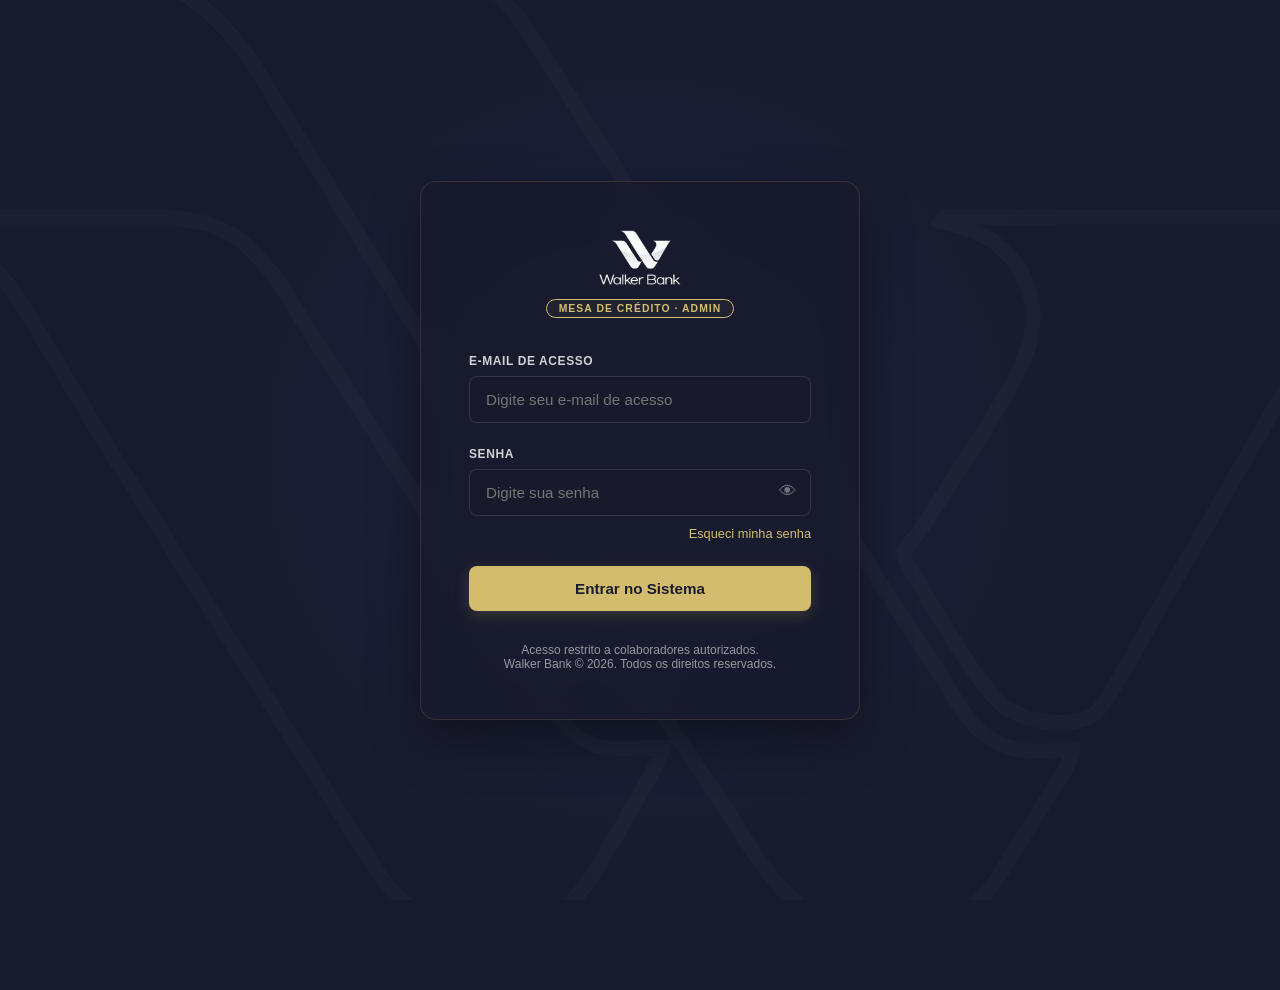
<file: login.html>
<!DOCTYPE html>
<html lang="pt-BR">
<head>
  <meta charset="UTF-8">
  <meta name="viewport" content="width=device-width, initial-scale=1.0">
  <title>Sistema Interno — Login · Walker Bank</title>
  <link rel="icon" type="image/png" href="/LOGOTIPO/LOGO WALKER BANK BRANCO.png">
  
  <!-- SEO Meta Tags -->
  <meta name="robots" content="noindex, nofollow">
  <meta name="theme-color" content="#181b2c">
  
  <!-- Google Fonts -->
  <link rel="preconnect" href="https://fonts.googleapis.com">
  <link rel="preconnect" href="https://fonts.gstatic.com" crossorigin>
  <link href="https://fonts.googleapis.com/css2?family=DM+Sans:ital,opsz,wght@0,9..40,400;0,9..40,500;0,9..40,700&display=swap" rel="stylesheet">
  
  <style>
    /* Custom Fonts declarations */
    @font-face {
      font-family: 'Giga Sans';
      src: url('/FONTE/GIGA SANS/Locomotype  GigaSansRegular.otf') format('opentype');
      font-weight: 400;
      font-style: normal;
    }
    @font-face {
      font-family: 'Giga Sans';
      src: url('/FONTE/GIGA SANS/Locomotype  GigaSansMedium.otf') format('opentype');
      font-weight: 500;
      font-style: normal;
    }
    @font-face {
      font-family: 'Giga Sans';
      src: url('/FONTE/GIGA SANS/Locomotype  GigaSansBold.otf') format('opentype');
      font-weight: 700;
      font-style: normal;
    }

    *, *::before, *::after {
      box-sizing: border-box;
      margin: 0;
      padding: 0;
    }
    
    :root {
      --navy: #181b2c;
      --cobalt: #20274a;
      --gold: #d4bc6e;
      --nardo: #cecfd3;
      --white: #ffffff;
      --black: #000000;
      --dark-gold: #a69458;
      --light-gray: #f5f6fa;
      --gray-text: #4a4c50;
      --font-title: Arial, Helvetica, sans-serif;
      --font-body: Arial, Helvetica, sans-serif;
      --transition-smooth: all 0.4s cubic-bezier(0.16, 1, 0.3, 1);
    }
    
    html, body {
      height: 100%;
      font-family: var(--font-body);
      background-color: var(--navy);
      color: var(--white);
      overflow: hidden;
      -webkit-font-smoothing: antialiased;
    }
    
    .login-wrapper {
      height: 100%;
      display: flex;
      align-items: center;
      justify-content: center;
      position: relative;
      padding: 24px;
    }
    
    /* Background effects */
    .login-wrapper::before {
      content: '';
      position: absolute;
      top: 0;
      left: 0;
      width: 100%;
      height: 100%;
      background-image: radial-gradient(circle at 50% 50%, rgba(32, 39, 74, 0.6), transparent 60%);
      z-index: 1;
      pointer-events: none;
    }

    .login-wrapper::after {
      content: '';
      position: absolute;
      top: 50%;
      left: 50%;
      transform: translate(-50%, -50%);
      width: 120vw;
      height: 120vh;
      background-image: url('/LOGOTIPO/LOGO WALKER BANK LINHA.png');
      background-size: contain;
      background-position: center;
      background-repeat: no-repeat;
      opacity: 0.025;
      z-index: 1;
      pointer-events: none;
    }
    
    .login-card {
      background: rgba(24, 27, 44, 0.85);
      border: 1px solid rgba(212, 188, 110, 0.15);
      backdrop-filter: blur(16px);
      -webkit-backdrop-filter: blur(16px);
      border-radius: 16px;
      padding: 48px;
      width: 100%;
      max-width: 440px;
      position: relative;
      z-index: 2;
      box-shadow: 0 20px 50px rgba(0, 0, 0, 0.4);
      animation: fadeInUp 0.8s cubic-bezier(0.16, 1, 0.3, 1) forwards;
    }

    @keyframes fadeInUp {
      from {
        opacity: 0;
        transform: translateY(20px);
      }
      to {
        opacity: 1;
        transform: translateY(0);
      }
    }
    
    @media (max-width: 576px) {
      .login-card {
        padding: 32px 20px;
      }
    }
    
    .logo-container {
      text-align: center;
      margin-bottom: 36px;
    }
    
    .logo-img {
      height: 56px;
      width: auto;
      margin: 0 auto 12px auto;
      display: block;
    }
    
    .logo-badge {
      display: inline-block;
      border: 1px solid var(--gold);
      color: var(--gold);
      background: rgba(212, 188, 110, 0.05);
      padding: 3px 12px;
      border-radius: 20px;
      font-size: 0.65rem;
      font-weight: 700;
      text-transform: uppercase;
      letter-spacing: 0.1em;
    }
    
    .form-group {
      margin-bottom: 24px;
      display: flex;
      flex-direction: column;
    }
    
    .form-group label {
      font-size: 0.75rem;
      font-weight: 700;
      text-transform: uppercase;
      letter-spacing: 0.05em;
      color: rgba(255, 255, 255, 0.8);
      margin-bottom: 8px;
    }
    
    .form-group input {
      width: 100%;
      background: rgba(24, 27, 44, 0.5);
      border: 1.5px solid rgba(206, 207, 211, 0.15);
      border-radius: 8px;
      padding: 14px 16px;
      color: var(--white);
      font-family: var(--font-body);
      font-size: 0.95rem;
      outline: none;
      transition: var(--transition-smooth);
    }
    
    .form-group input:focus {
      border-color: var(--gold);
      box-shadow: 0 0 0 4px rgba(212, 188, 110, 0.1);
      background: rgba(24, 27, 44, 0.9);
    }
    
    .error-box {
      background: rgba(231, 76, 60, 0.1);
      border: 1px solid rgba(231, 76, 60, 0.3);
      color: #e74c3c;
      border-radius: 8px;
      padding: 12px 16px;
      font-size: 0.8125rem;
      margin-bottom: 24px;
      display: none;
      font-weight: 500;
      text-align: center;
    }
    
    .btn-login {
      width: 100%;
      background: var(--gold);
      color: var(--navy);
      border: none;
      border-radius: 8px;
      padding: 14px;
      font-weight: 700;
      font-size: 0.95rem;
      cursor: pointer;
      box-shadow: 0 4px 15px rgba(212, 188, 110, 0.2);
      transition: var(--transition-smooth);
      display: flex;
      align-items: center;
      justify-content: center;
      gap: 8px;
    }
    
    .btn-login:hover {
      background: var(--dark-gold);
      transform: translateY(-2px);
      box-shadow: 0 8px 20px rgba(212, 188, 110, 0.35);
    }

    .btn-login:active {
      transform: translateY(0);
    }
    
    .login-footer {
      text-align: center;
      margin-top: 32px;
      font-size: 0.75rem;
      color: rgba(255, 255, 255, 0.55);
    }

    .password-wrapper {
      position: relative;
    }

    .password-wrapper input {
      padding-right: 48px !important;
    }

    .btn-toggle-pass {
      position: absolute;
      right: 14px;
      top: 50%;
      transform: translateY(-50%);
      background: transparent;
      border: none;
      cursor: pointer;
      color: rgba(255, 255, 255, 0.4);
      font-size: 1.1rem;
      padding: 0;
      line-height: 1;
      display: flex;
      align-items: center;
      transition: color 0.2s ease;
    }

    .btn-toggle-pass:hover {
      color: var(--gold);
    }
  </style>
</head>
<body>

  <div class="login-wrapper">
    
    <div class="login-card">
      <div class="logo-container">
        <img src="/LOGOTIPO/LOGO WALKER BANK BRANCO.png" alt="Walker Bank" class="logo-img">
        <span class="logo-badge">Mesa de Crédito · Admin</span>
      </div>
      
      <div class="error-box" id="error-msg"></div>
      
      <form id="login-form">
        <div class="form-group">
          <label for="email">E-mail de acesso</label>
          <input type="email" id="email" placeholder="Digite seu e-mail de acesso" required autocomplete="username">
        </div>
        
        <div class="form-group" style="margin-bottom: 16px;">
          <label for="password">Senha</label>
          <div class="password-wrapper">
            <input type="password" id="password" placeholder="Digite sua senha" required autocomplete="current-password">
            <button type="button" class="btn-toggle-pass" id="toggle-password" aria-label="Mostrar senha" title="Mostrar / ocultar senha">👁</button>
          </div>
        </div>

        <div style="text-align: right; margin-top: -8px; margin-bottom: 24px;">
          <a href="#" id="link-forgot-pass" style="color: var(--gold); font-size: 0.8rem; text-decoration: none; font-weight: 500; transition: opacity 0.2s ease;">Esqueci minha senha</a>
        </div>
        
        <button type="submit" class="btn-login" id="btn-submit">
          Entrar no Sistema
        </button>
        <button type="button" class="btn-login" id="btn-demo" style="margin-top: 12px; background: rgba(212, 188, 110, 0.1); border: 1.5px solid var(--gold); color: var(--gold); box-shadow: none;">
          Acessar Modo Demonstração (Mocks Offline)
        </button>
      </form>

      <!-- Form de Recuperação de Senha -->
      <form id="forgot-password-form" style="display: none;">
        <div class="form-group" style="margin-bottom: 24px;">
          <label for="recovery-email">E-mail de Acesso</label>
          <input type="email" id="recovery-email" placeholder="Digite seu e-mail cadastrado" required autocomplete="email">
        </div>
        
        <button type="submit" class="btn-login" id="btn-recovery-submit">
          Enviar Link de Recuperação
        </button>
        <button type="button" class="btn-login" id="btn-back-to-login" style="margin-top: 12px; background: transparent; border: 1.5px solid rgba(255, 255, 255, 0.15); color: var(--white); box-shadow: none;">
          Voltar ao Login
        </button>
      </form>

      <!-- Form de Nova Senha (para redefinição via e-mail) -->
      <form id="new-password-form" style="display: none;">
        <div class="form-group" style="margin-bottom: 30px;">
          <label for="new-password">Definir Nova Senha</label>
          <div class="password-wrapper">
            <input type="password" id="new-password" placeholder="Digite sua nova senha" required minlength="6" autocomplete="new-password">
            <button type="button" class="btn-toggle-pass" id="toggle-new-password" aria-label="Mostrar senha" title="Mostrar / ocultar senha">👁</button>
          </div>
        </div>
        
        <button type="submit" class="btn-login" id="btn-new-pass-submit">
          Atualizar Senha e Entrar
        </button>
      </form>

      
      <div class="login-footer">
        Acesso restrito a colaboradores autorizados.<br>
        Walker Bank © 2026. Todos os direitos reservados.
      </div>
    </div>
    
  </div>

  <!-- Supabase JS Client (Local) -->
  <script src="/supabase.js"></script>
  <script>
    document.addEventListener("DOMContentLoaded", () => {
      const errorMsg = document.getElementById("error-msg");

      // Verifica se o SDK do Supabase foi carregado corretamente
      if (typeof supabase === "undefined") {
        errorMsg.textContent = "Erro crítico: Não foi possível carregar a biblioteca do banco de dados local (supabase.js). Por favor, atualize a página.";
        errorMsg.style.display = "block";
        return;
      }

      // Feedback de bloqueio administrativo
      if (window.location.search.includes("blocked=true")) {
        errorMsg.textContent = "Sua conta foi inativada pelo administrador. Entre em contato com o suporte.";
        errorMsg.style.display = "block";
      }

      if (window.location.search.includes("pendente=true")) {
        errorMsg.textContent = "Seu acesso ainda não foi liberado por um administrador.";
        errorMsg.style.display = "block";
      }

      // Modo demonstração: disponível só em ambiente local de desenvolvimento
      const isLocalDevHost = ["localhost", "127.0.0.1", "[::1]"].includes(window.location.hostname);
      if (!isLocalDevHost) {
        const demoBtn = document.getElementById("btn-demo");
        if (demoBtn) demoBtn.style.display = "none";
        sessionStorage.removeItem("walker_demo_mode");
      }

      // Perfil sem acesso liberado ('pendente') não entra no painel
      const isPerfilLiberado = (profile) => !profile || profile.role === "admin" || profile.role === "operador";

      // Se já estiver no modo demonstrativo offline, redireciona diretamente
      if (isLocalDevHost && sessionStorage.getItem("walker_demo_mode") === "true" && sessionStorage.getItem("walker_admin_session") === "true") {
        window.location.href = "dashboard";
        return;
      }

      // Configuração do Supabase Client
      const supabaseUrl = "https://jmbolyzmpfnggvoedaiu.supabase.co";
      const supabaseKey = "sb_publishable_EuvTPlZxoQqG9Owc3Yr9Uw_L1rTcLnP";
      const supabaseClient = supabase.createClient(supabaseUrl, supabaseKey);

      // Função auxiliar para restaurar os estilos originais do box de erros
      const resetErrorBoxStyles = () => {
        errorMsg.style.backgroundColor = "";
        errorMsg.style.borderColor = "";
        errorMsg.style.color = "";
        errorMsg.style.display = "none";
      };

      // 1. GERENCIAMENTO DE INTERFACE (VIEWS)
      const loginForm = document.getElementById("login-form");
      const forgotForm = document.getElementById("forgot-password-form");
      const newPassForm = document.getElementById("new-password-form");
      const logoBadge = document.querySelector(".logo-badge");

      // Link "Esqueci minha senha" -> Exibe Form de Recuperação
      document.getElementById("link-forgot-pass").addEventListener("click", (e) => {
        e.preventDefault();
        resetErrorBoxStyles();
        loginForm.style.display = "none";
        forgotForm.style.display = "block";
        logoBadge.textContent = "Mesa de Crédito · Recuperar";
      });

      // Botão "Voltar ao Login" -> Exibe Login
      document.getElementById("btn-back-to-login").addEventListener("click", () => {
        resetErrorBoxStyles();
        forgotForm.style.display = "none";
        loginForm.style.display = "block";
        logoBadge.textContent = "Mesa de Crédito · Admin";
      });

      // 2. DETECÇÃO E INTERCEPTAÇÃO DE RECUPERAÇÃO DE SENHA (HASH OU ON_AUTH_STATE_CHANGE)
      const checkRecoveryFlow = () => {
        const hash = window.location.hash;
        if (hash && (hash.includes("type=recovery") || hash.includes("access_token="))) {
          loginForm.style.display = "none";
          forgotForm.style.display = "none";
          newPassForm.style.display = "block";
          logoBadge.textContent = "Mesa de Crédito · Nova Senha";
          return true;
        }
        return false;
      };

      const isRecoveryActive = checkRecoveryFlow();

      // Monitoramento adicional do evento PASSWORD_RECOVERY do Supabase Auth
      supabaseClient.auth.onAuthStateChange((event, session) => {
        if (event === "PASSWORD_RECOVERY") {
          resetErrorBoxStyles();
          loginForm.style.display = "none";
          forgotForm.style.display = "none";
          newPassForm.style.display = "block";
          logoBadge.textContent = "Mesa de Crédito · Nova Senha";
        }
      });

      // Se não for fluxo de redefinição de senha ativo, verifica se já há sessão comum
      if (!isRecoveryActive) {
        supabaseClient.auth.getSession().then(async ({ data: { session } }) => {
          if (session) {
            if (!sessionStorage.getItem("walker_user_profile")) {
              try {
                const { data: profile } = await supabaseClient
                  .from('profiles').select('*').eq('id', session.user.id).single();
                if (!isPerfilLiberado(profile)) {
                  await supabaseClient.auth.signOut();
                  errorMsg.textContent = "Seu acesso ainda não foi liberado por um administrador.";
                  errorMsg.style.display = "block";
                  return;
                }
                if (profile) sessionStorage.setItem("walker_user_profile", JSON.stringify(profile));
              } catch(e) {}
            }
            sessionStorage.setItem("walker_admin_session", "true");
            window.location.href = "dashboard";
          }
        }).catch(err => {
          console.warn("Erro ao obter sessão no Supabase (esperado se estiver suspenso):", err);
        });
      }

      // Evento para o botão de modo de demonstração
      document.getElementById("btn-demo").addEventListener("click", () => {
        if (!isLocalDevHost) return;
        sessionStorage.setItem("walker_admin_session", "true");
        sessionStorage.setItem("walker_demo_mode", "true");
        window.location.href = "dashboard";
      });

      // 3. RATE LIMITING: máx. 5 tentativas em 15 minutos
      const LOGIN_MAX_ATTEMPTS = 5;
      const LOGIN_LOCKOUT_MS   = 15 * 60 * 1000; // 15 min
      let lockoutTimer = null;

      const getLoginState = () => {
        try { return JSON.parse(localStorage.getItem("wb_login_state") || "{}"); } catch(e) { return {}; }
      };
      const saveLoginState = (s) => {
        try { localStorage.setItem("wb_login_state", JSON.stringify(s)); } catch(e) {}
      };

      const checkLockout = () => {
        const s = getLoginState();
        if (!s.lockedUntil) return false;
        const remaining = s.lockedUntil - Date.now();
        if (remaining <= 0) { saveLoginState({}); return false; }
        return remaining;
      };

      const startLockoutCountdown = (remaining) => {
        const getBtn = () => document.getElementById("btn-submit");
        const tick = () => {
          const s = getLoginState();
          const rem = (s.lockedUntil || 0) - Date.now();
          if (rem <= 0) {
            saveLoginState({});
            const b = getBtn();
            if (b) { b.disabled = false; b.textContent = "Entrar no Sistema"; }
            errorMsg.textContent = "Bloqueio encerrado. Tente novamente.";
            errorMsg.style.display = "block";
            clearInterval(lockoutTimer);
            return;
          }
          const mins = Math.ceil(rem / 60000);
          const b = getBtn();
          if (b) b.textContent = `Bloqueado por ${mins} min`;
        };
        tick();
        const b = getBtn();
        if (b) b.disabled = true;
        lockoutTimer = setInterval(tick, 10000);
      };

      // Verifica bloqueio ao carregar a página
      const initialLockout = checkLockout();
      if (initialLockout) {
        errorMsg.textContent = `Muitas tentativas incorretas. Aguarde ${Math.ceil(initialLockout / 60000)} minuto(s).`;
        errorMsg.style.display = "block";
        startLockoutCountdown(initialLockout);
      }

      // 3. EVENTO DE LOGIN (E-MAIL E SENHA)
      const btnSubmit = document.getElementById("btn-submit");
      loginForm.addEventListener("submit", async (e) => {
        e.preventDefault();

        const remaining = checkLockout();
        if (remaining) {
          errorMsg.textContent = `Conta temporariamente bloqueada. Aguarde ${Math.ceil(remaining / 60000)} minuto(s).`;
          errorMsg.style.display = "block";
          return;
        }

        const user = document.getElementById("email").value.trim();
        const pass = document.getElementById("password").value;

        btnSubmit.textContent = "Autenticando...";
        btnSubmit.disabled = true;
        resetErrorBoxStyles();

        try {
          const { data, error } = await supabaseClient.auth.signInWithPassword({
            email: user,
            password: pass
          });

          if (error) {
            const s = getLoginState();
            const attempts = (s.attempts || 0) + 1;
            if (attempts >= LOGIN_MAX_ATTEMPTS) {
              const lockedUntil = Date.now() + LOGIN_LOCKOUT_MS;
              saveLoginState({ attempts, lockedUntil });
              errorMsg.textContent = `Muitas tentativas incorretas. Acesso bloqueado por 15 minutos.`;
              errorMsg.style.display = "block";
              startLockoutCountdown(LOGIN_LOCKOUT_MS);
            } else {
              saveLoginState({ attempts });
              const restam = LOGIN_MAX_ATTEMPTS - attempts;
              errorMsg.textContent = `E-mail ou senha inválidos. ${restam} tentativa${restam > 1 ? 's' : ''} restante${restam > 1 ? 's' : ''}.`;
              errorMsg.style.display = "block";
              btnSubmit.textContent = "Entrar no Sistema";
              btnSubmit.disabled = false;
            }
          } else {
            saveLoginState({}); // reseta contador em login bem-sucedido
            // Busca o perfil do usuário no banco e salva na sessão
            try {
              const { data: profile } = await supabaseClient
                .from('profiles').select('*').eq('id', data.user.id).single();
              if (!isPerfilLiberado(profile)) {
                await supabaseClient.auth.signOut();
                errorMsg.textContent = "Seu acesso ainda não foi liberado por um administrador.";
                errorMsg.style.display = "block";
                btnSubmit.textContent = "Entrar no Sistema";
                btnSubmit.disabled = false;
                return;
              }
              if (profile) sessionStorage.setItem("walker_user_profile", JSON.stringify(profile));
            } catch(pe) {
              console.warn("[Walker Bank] Perfil não encontrado, prosseguindo como admin.");
            }
            sessionStorage.setItem("walker_admin_session", "true");
            window.location.href = "dashboard";
          }
        } catch (err) {
          console.error("Erro na autenticação:", err);
          errorMsg.textContent = "Ocorreu um erro ao conectar ao serviço de autenticação.";
          errorMsg.style.display = "block";
          btnSubmit.textContent = "Entrar no Sistema";
          btnSubmit.disabled = false;
        }
      });

      // 4. EVENTO DE SOLICITAÇÃO DE RECUPERAÇÃO DE SENHA
      const btnRecoverySubmit = document.getElementById("btn-recovery-submit");
      forgotForm.addEventListener("submit", async (e) => {
        e.preventDefault();
        const email = document.getElementById("recovery-email").value.trim();

        btnRecoverySubmit.textContent = "Enviando...";
        btnRecoverySubmit.disabled = true;
        resetErrorBoxStyles();

        try {
          const { error } = await supabaseClient.auth.resetPasswordForEmail(email, {
            redirectTo: window.location.origin + window.location.pathname
          });

          if (error) {
            errorMsg.textContent = error.message || "Erro ao solicitar recuperação. Tente novamente.";
            errorMsg.style.display = "block";
            btnRecoverySubmit.textContent = "Enviar Link de Recuperação";
            btnRecoverySubmit.disabled = false;
          } else {
            errorMsg.innerHTML = "Link de recuperação enviado com sucesso!<br>Verifique a caixa de entrada do seu e-mail.";
            errorMsg.style.backgroundColor = "rgba(39, 174, 96, 0.1)";
            errorMsg.style.borderColor = "rgba(39, 174, 96, 0.3)";
            errorMsg.style.color = "var(--green-success)";
            errorMsg.style.display = "block";

            forgotForm.reset();
            setTimeout(() => {
              resetErrorBoxStyles();
              forgotForm.style.display = "none";
              loginForm.style.display = "block";
              logoBadge.textContent = "Mesa de Crédito · Admin";
              btnRecoverySubmit.textContent = "Enviar Link de Recuperação";
              btnRecoverySubmit.disabled = false;
            }, 5000);
          }
        } catch (err) {
          console.error("Erro ao solicitar recuperação:", err);
          errorMsg.textContent = "Erro de conexão ao solicitar recuperação.";
          errorMsg.style.display = "block";
          btnRecoverySubmit.textContent = "Enviar Link de Recuperação";
          btnRecoverySubmit.disabled = false;
        }
      });

      // 5. EVENTO DE DEFINIÇÃO DE NOVA SENHA
      const btnNewPassSubmit = document.getElementById("btn-new-pass-submit");
      newPassForm.addEventListener("submit", async (e) => {
        e.preventDefault();
        const newPassword = document.getElementById("new-password").value;

        if (newPassword.length < 6) {
          errorMsg.textContent = "A senha deve conter no mínimo 6 caracteres.";
          errorMsg.style.display = "block";
          return;
        }

        btnNewPassSubmit.textContent = "Salvando Senha...";
        btnNewPassSubmit.disabled = true;
        resetErrorBoxStyles();

        try {
          const { data, error } = await supabaseClient.auth.updateUser({
            password: newPassword
          });

          if (error) {
            errorMsg.textContent = error.message || "Erro ao redefinir a senha. Tente novamente.";
            errorMsg.style.display = "block";
            btnNewPassSubmit.textContent = "Atualizar Senha e Entrar";
            btnNewPassSubmit.disabled = false;
          } else {
            try {
              const { data: profile } = await supabaseClient
                .from('profiles').select('*').eq('id', data.user.id).single();
              if (profile) sessionStorage.setItem("walker_user_profile", JSON.stringify(profile));
            } catch(pe) {
              console.warn("[Walker Bank] Perfil não encontrado ao atualizar senha.");
            }

            sessionStorage.setItem("walker_admin_session", "true");

            errorMsg.innerHTML = "Senha alterada com sucesso! Redirecionando...";
            errorMsg.style.backgroundColor = "rgba(39, 174, 96, 0.1)";
            errorMsg.style.borderColor = "rgba(39, 174, 96, 0.3)";
            errorMsg.style.color = "var(--green-success)";
            errorMsg.style.display = "block";

            setTimeout(() => {
              // Limpa o hash de redefinição da URL
              window.location.hash = "";
              window.location.href = "dashboard";
            }, 2000);
          }
        } catch (err) {
          console.error("Erro ao atualizar senha:", err);
          errorMsg.textContent = "Erro de conexão ao salvar nova senha.";
          errorMsg.style.display = "block";
          btnNewPassSubmit.textContent = "Atualizar Senha e Entrar";
          btnNewPassSubmit.disabled = false;
        }
      });

      // Toggle show/hide senha (login)
      document.getElementById("toggle-password").addEventListener("click", () => {
        const pwInput = document.getElementById("password");
        const btn = document.getElementById("toggle-password");
        if (pwInput.type === "password") {
          pwInput.type = "text";
          btn.textContent = "🙈";
          btn.setAttribute("aria-label", "Ocultar senha");
        } else {
          pwInput.type = "password";
          btn.textContent = "👁";
          btn.setAttribute("aria-label", "Mostrar senha");
        }
      });

      // Toggle show/hide senha (nova senha)
      document.getElementById("toggle-new-password").addEventListener("click", () => {
        const pwInput = document.getElementById("new-password");
        const btn = document.getElementById("toggle-new-password");
        if (pwInput.type === "password") {
          pwInput.type = "text";
          btn.textContent = "🙈";
          btn.setAttribute("aria-label", "Ocultar senha");
        } else {
          pwInput.type = "password";
          btn.textContent = "👁";
          btn.setAttribute("aria-label", "Mostrar senha");
        }
      });
    });
  </script>

</body>
</html>
</file>
